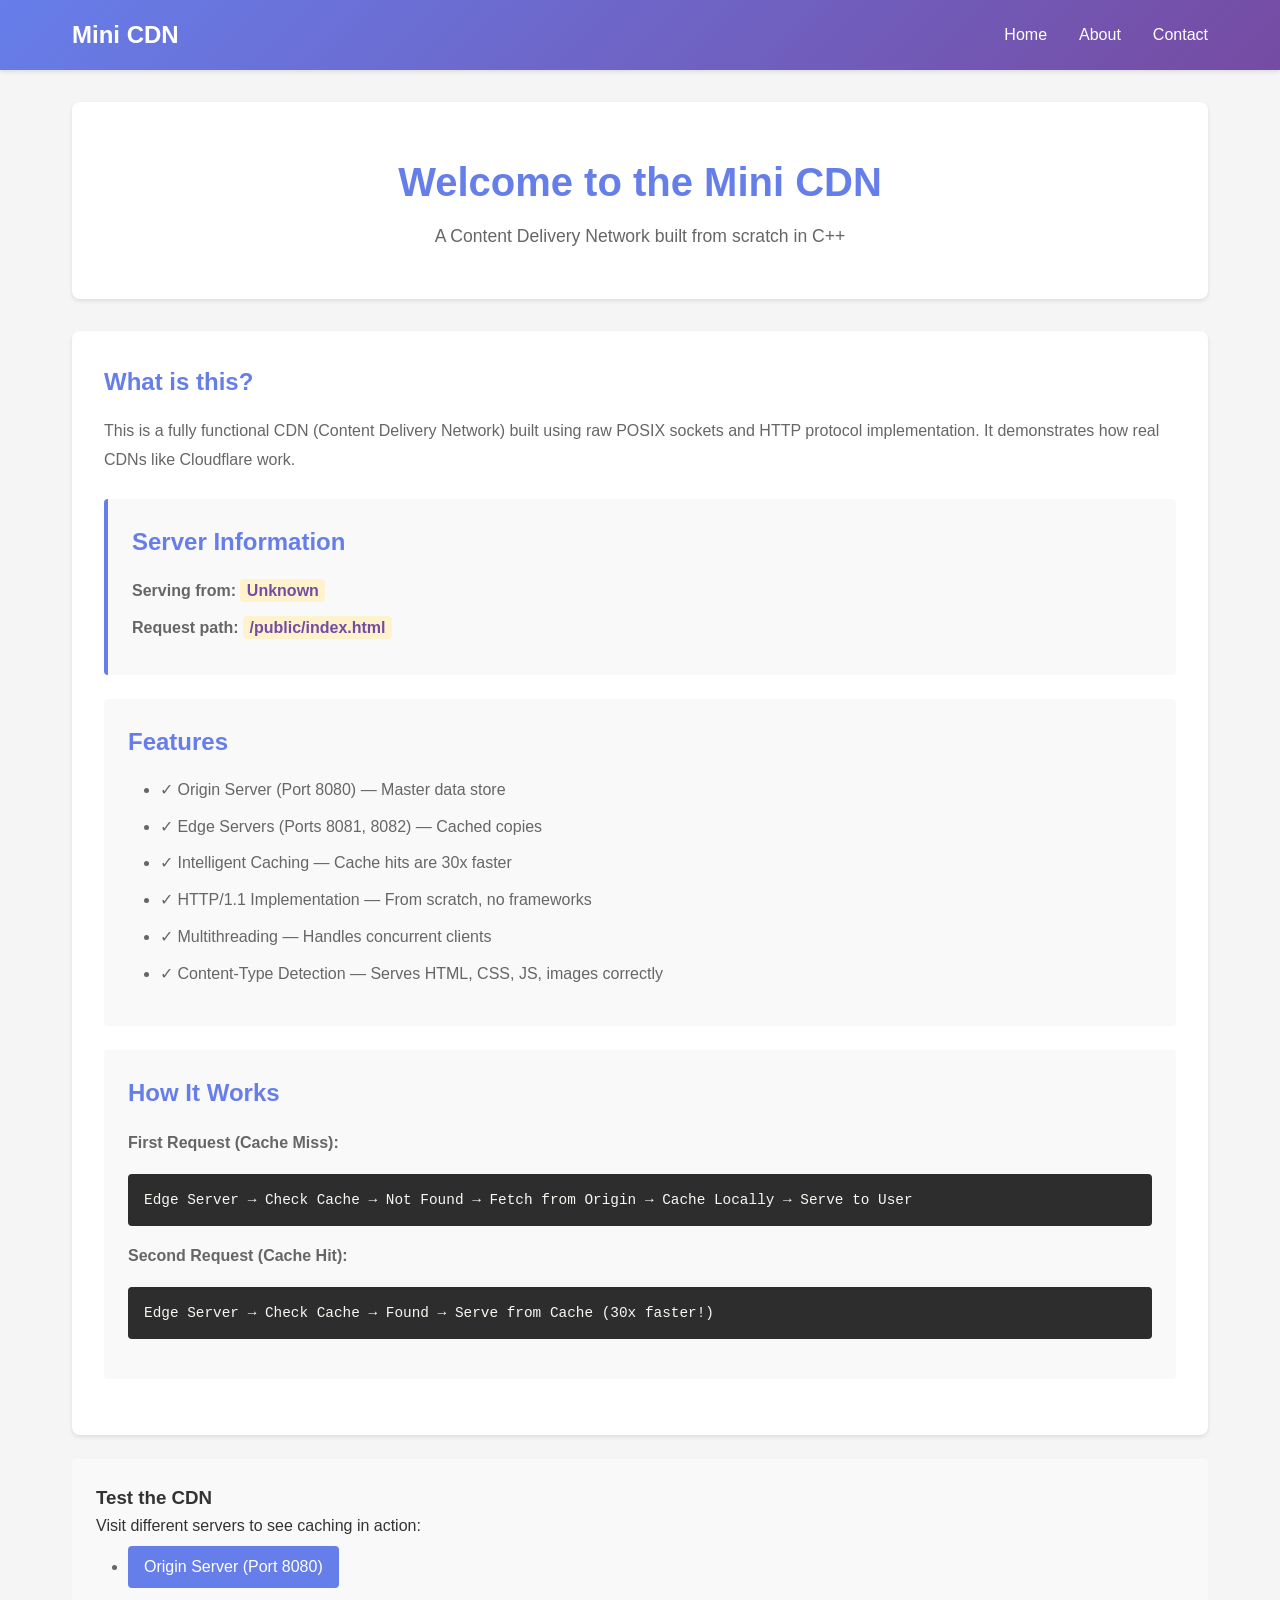
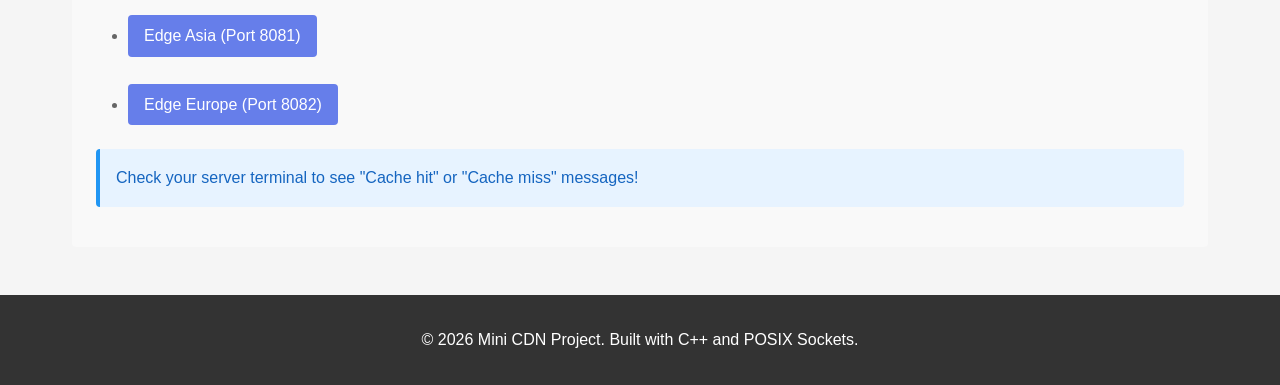
<file: public/index.html>
<!DOCTYPE html>
<html lang="en">
<head>
    <meta charset="UTF-8">
    <meta name="viewport" content="width=device-width, initial-scale=1.0">
    <title>Mini CDN — HTTP Server Demo</title>
    <link rel="stylesheet" href="style.css">
</head>
<body>
    <nav class="navbar">
        <div class="nav-container">
            <h1 class="logo">Mini CDN</h1>
            <ul class="nav-links">
                <li><a href="/">Home</a></li>
                <li><a href="/about.html">About</a></li>
                <li><a href="/contact.html">Contact</a></li>
            </ul>
        </div>
    </nav>

    <main class="container">
        <section class="hero">
            <h2>Welcome to the Mini CDN</h2>
            <p>A Content Delivery Network built from scratch in C++</p>
        </section>

        <section class="info">
            <h3>What is this?</h3>
            <p>This is a fully functional CDN (Content Delivery Network) built using raw POSIX sockets and HTTP protocol implementation. It demonstrates how real CDNs like Cloudflare work.</p>
            
            <div class="server-info">
                <h3>Server Information</h3>
                <p><strong>Serving from:</strong> <span id="server" class="highlight">Loading...</span></p>
                <p><strong>Request path:</strong> <span id="path" class="highlight">/</span></p>
            </div>

            <div class="features">
                <h3>Features</h3>
                <ul>
                    <li>✓ Origin Server (Port 8080) — Master data store</li>
                    <li>✓ Edge Servers (Ports 8081, 8082) — Cached copies</li>
                    <li>✓ Intelligent Caching — Cache hits are 30x faster</li>
                    <li>✓ HTTP/1.1 Implementation — From scratch, no frameworks</li>
                    <li>✓ Multithreading — Handles concurrent clients</li>
                    <li>✓ Content-Type Detection — Serves HTML, CSS, JS, images correctly</li>
                </ul>
            </div>

            <div class="how-it-works">
                <h3>How It Works</h3>
                <p><strong>First Request (Cache Miss):</strong></p>
                <pre>Edge Server → Check Cache → Not Found → Fetch from Origin → Cache Locally → Serve to User</pre>
                
                <p><strong>Second Request (Cache Hit):</strong></p>
                <pre>Edge Server → Check Cache → Found → Serve from Cache (30x faster!)</pre>
            </div>
        </section>

        <section class="test">
            <h3>Test the CDN</h3>
            <p>Visit different servers to see caching in action:</p>
            <ul class="server-links">
                <li><a href="http://localhost:8080/" target="_blank">Origin Server (Port 8080)</a></li>
                <li><a href="http://localhost:8081/" target="_blank">Edge Asia (Port 8081)</a></li>
                <li><a href="http://localhost:8082/" target="_blank">Edge Europe (Port 8082)</a></li>
            </ul>
            <p class="note">Check your server terminal to see "Cache hit" or "Cache miss" messages!</p>
        </section>
    </main>

    <footer class="footer">
        <p>&copy; 2026 Mini CDN Project. Built with C++ and POSIX Sockets.</p>
    </footer>

    <script src="script.js"></script>
</body>
</html>
</file>
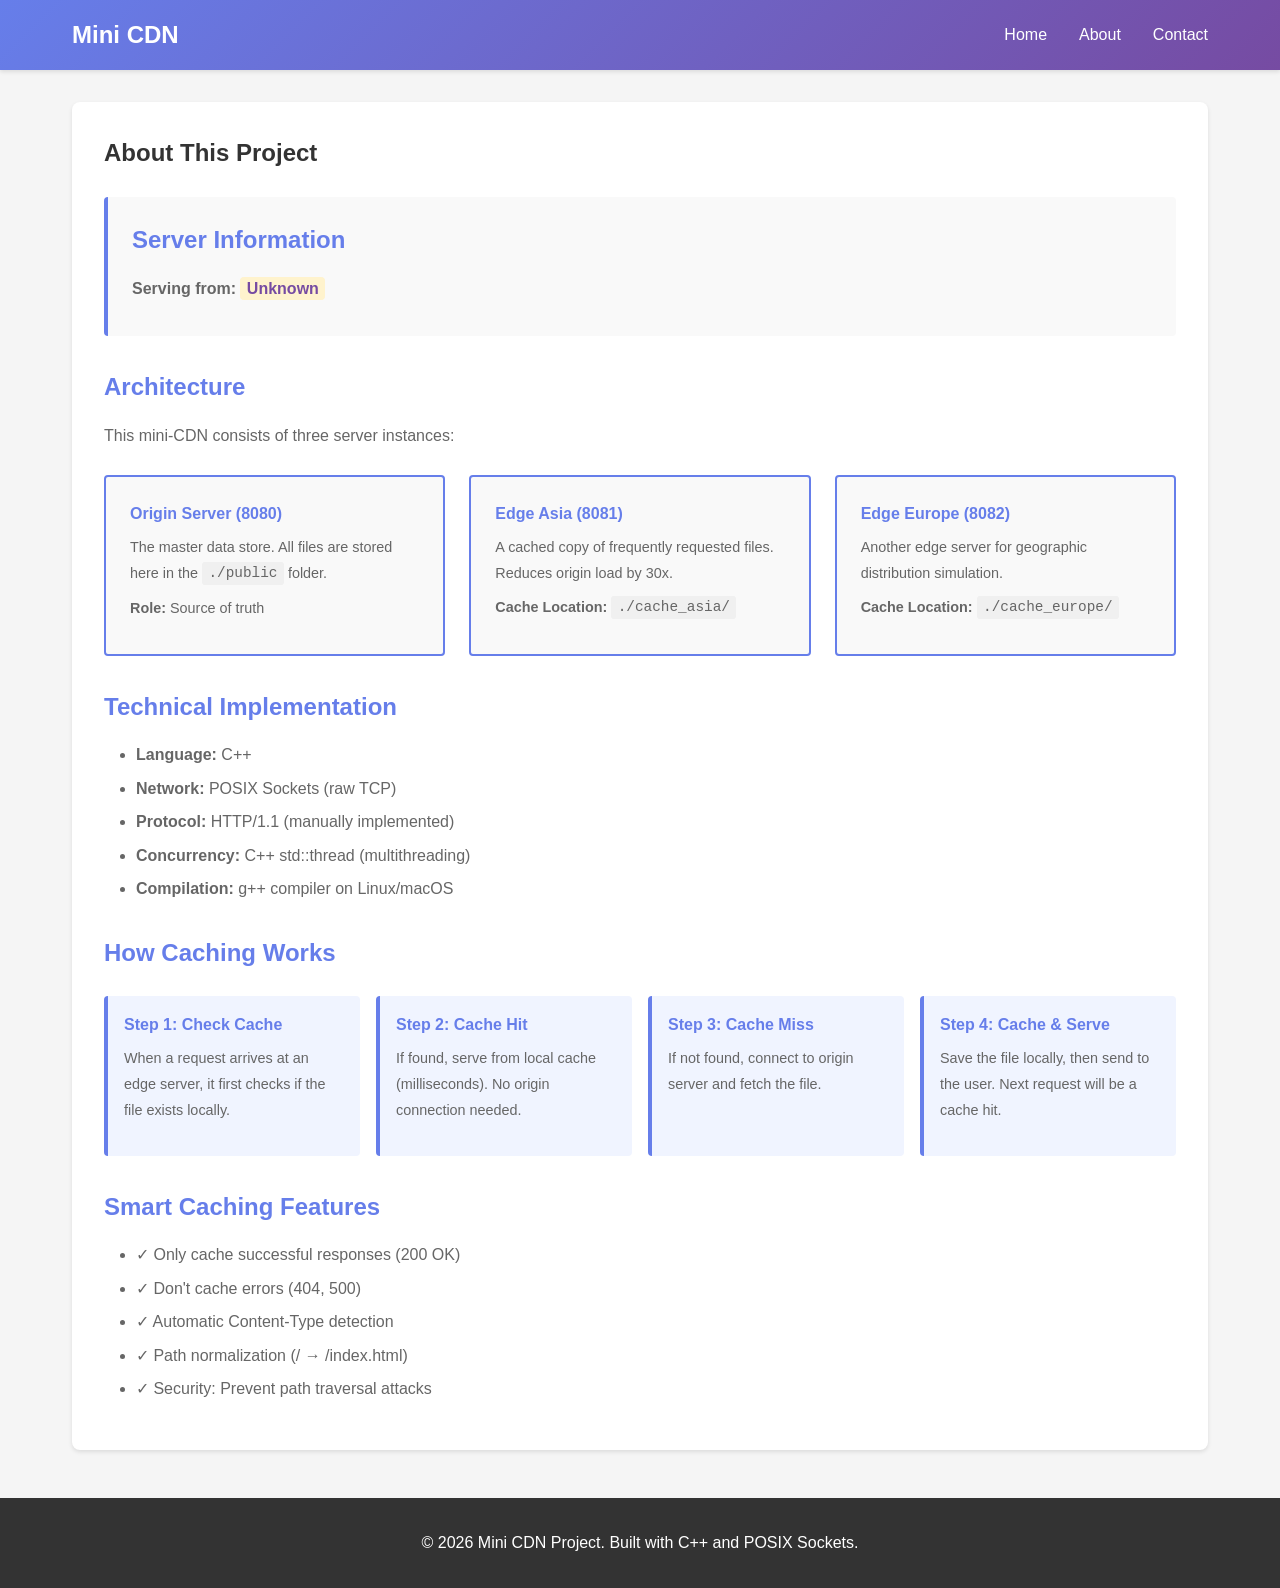
<file: public/about.html>
<!DOCTYPE html>
<html lang="en">
<head>
    <meta charset="UTF-8">
    <meta name="viewport" content="width=device-width, initial-scale=1.0">
    <title>About — Mini CDN</title>
    <link rel="stylesheet" href="style.css">
</head>
<body>
    <nav class="navbar">
        <div class="nav-container">
            <h1 class="logo">Mini CDN</h1>
            <ul class="nav-links">
                <li><a href="/">Home</a></li>
                <li><a href="/about.html">About</a></li>
                <li><a href="/contact.html">Contact</a></li>
            </ul>
        </div>
    </nav>

    <main class="container">
        <section class="info">
            <h2>About This Project</h2>

            <div class="server-info">
                <h3>Server Information</h3>
                <p><strong>Serving from:</strong> <span id="server" class="highlight">Loading...</span></p>
            </div>

            <h3>Architecture</h3>
            <p>This mini-CDN consists of three server instances:</p>

            <div class="architecture">
                <div class="server-box">
                    <h4>Origin Server (8080)</h4>
                    <p>The master data store. All files are stored here in the <code>./public</code> folder.</p>
                    <p><strong>Role:</strong> Source of truth</p>
                </div>

                <div class="server-box">
                    <h4>Edge Asia (8081)</h4>
                    <p>A cached copy of frequently requested files. Reduces origin load by 30x.</p>
                    <p><strong>Cache Location:</strong> <code>./cache_asia/</code></p>
                </div>

                <div class="server-box">
                    <h4>Edge Europe (8082)</h4>
                    <p>Another edge server for geographic distribution simulation.</p>
                    <p><strong>Cache Location:</strong> <code>./cache_europe/</code></p>
                </div>
            </div>

            <h3>Technical Implementation</h3>
            <ul>
                <li><strong>Language:</strong> C++</li>
                <li><strong>Network:</strong> POSIX Sockets (raw TCP)</li>
                <li><strong>Protocol:</strong> HTTP/1.1 (manually implemented)</li>
                <li><strong>Concurrency:</strong> C++ std::thread (multithreading)</li>
                <li><strong>Compilation:</strong> g++ compiler on Linux/macOS</li>
            </ul>

            <h3>How Caching Works</h3>
            <div class="caching-flow">
                <div class="flow-step">
                    <h4>Step 1: Check Cache</h4>
                    <p>When a request arrives at an edge server, it first checks if the file exists locally.</p>
                </div>
                <div class="flow-step">
                    <h4>Step 2: Cache Hit</h4>
                    <p>If found, serve from local cache (milliseconds). No origin connection needed.</p>
                </div>
                <div class="flow-step">
                    <h4>Step 3: Cache Miss</h4>
                    <p>If not found, connect to origin server and fetch the file.</p>
                </div>
                <div class="flow-step">
                    <h4>Step 4: Cache & Serve</h4>
                    <p>Save the file locally, then send to the user. Next request will be a cache hit.</p>
                </div>
            </div>

            <h3>Smart Caching Features</h3>
            <ul>
                <li>✓ Only cache successful responses (200 OK)</li>
                <li>✓ Don't cache errors (404, 500)</li>
                <li>✓ Automatic Content-Type detection</li>
                <li>✓ Path normalization (/ → /index.html)</li>
                <li>✓ Security: Prevent path traversal attacks</li>
            </ul>
        </section>
    </main>

    <footer class="footer">
        <p>&copy; 2026 Mini CDN Project. Built with C++ and POSIX Sockets.</p>
    </footer>

    <script src="script.js"></script>
</body>
</html>
</file>
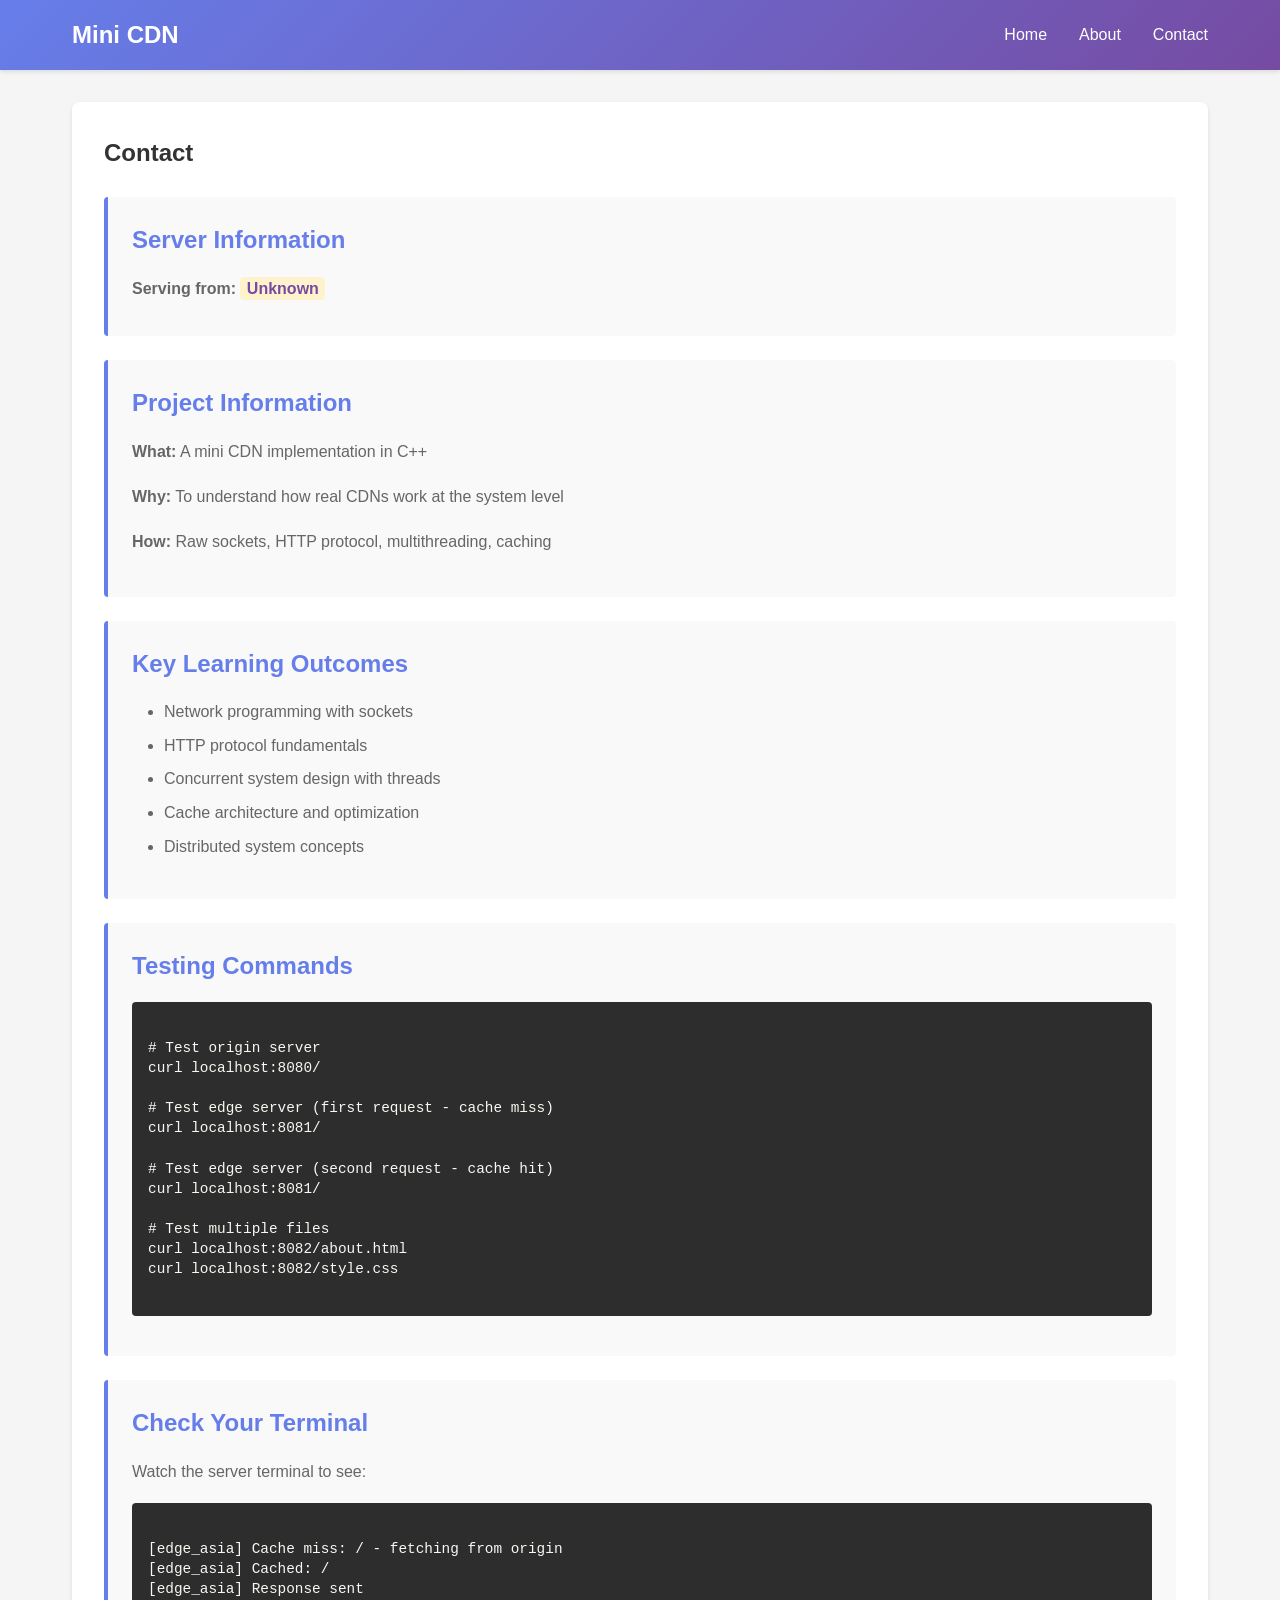
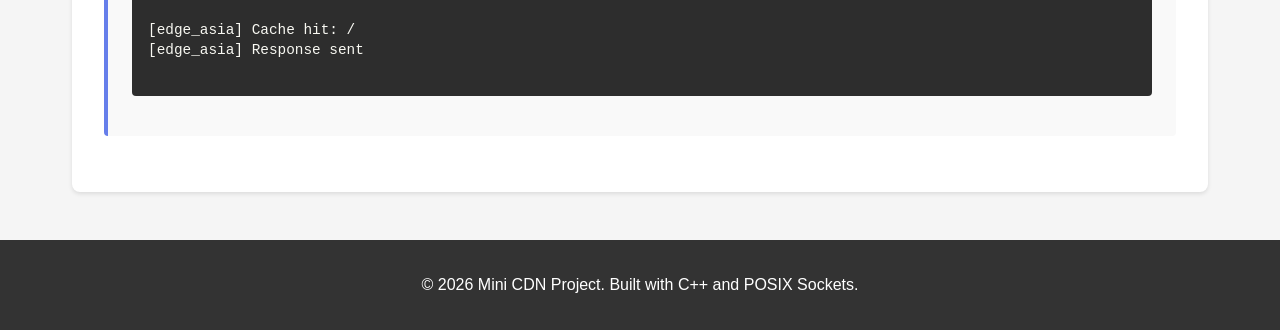
<file: public/contact.html>
<!DOCTYPE html>
<html lang="en">
<head>
    <meta charset="UTF-8">
    <meta name="viewport" content="width=device-width, initial-scale=1.0">
    <title>Contact — Mini CDN</title>
    <link rel="stylesheet" href="style.css">
</head>
<body>
    <nav class="navbar">
        <div class="nav-container">
            <h1 class="logo">Mini CDN</h1>
            <ul class="nav-links">
                <li><a href="/">Home</a></li>
                <li><a href="/about.html">About</a></li>
                <li><a href="/contact.html">Contact</a></li>
            </ul>
        </div>
    </nav>

    <main class="container">
        <section class="info">
            <h2>Contact</h2>

            <div class="server-info">
                <h3>Server Information</h3>
                <p><strong>Serving from:</strong> <span id="server" class="highlight">Loading...</span></p>
            </div>

            <div class="contact-box">
                <h3>Project Information</h3>
                <p><strong>What:</strong> A mini CDN implementation in C++</p>
                <p><strong>Why:</strong> To understand how real CDNs work at the system level</p>
                <p><strong>How:</strong> Raw sockets, HTTP protocol, multithreading, caching</p>
            </div>

            <div class="contact-box">
                <h3>Key Learning Outcomes</h3>
                <ul>
                    <li>Network programming with sockets</li>
                    <li>HTTP protocol fundamentals</li>
                    <li>Concurrent system design with threads</li>
                    <li>Cache architecture and optimization</li>
                    <li>Distributed system concepts</li>
                </ul>
            </div>

            <div class="contact-box">
                <h3>Testing Commands</h3>
                <pre><code>
# Test origin server
curl localhost:8080/

# Test edge server (first request - cache miss)
curl localhost:8081/

# Test edge server (second request - cache hit)
curl localhost:8081/

# Test multiple files
curl localhost:8082/about.html
curl localhost:8082/style.css
                </code></pre>
            </div>

            <div class="contact-box">
                <h3>Check Your Terminal</h3>
                <p>Watch the server terminal to see:</p>
                <pre><code>
[edge_asia] Cache miss: / - fetching from origin
[edge_asia] Cached: /
[edge_asia] Response sent

[edge_asia] Cache hit: /
[edge_asia] Response sent
                </code></pre>
            </div>
        </section>
    </main>

    <footer class="footer">
        <p>&copy; 2026 Mini CDN Project. Built with C++ and POSIX Sockets.</p>
    </footer>

    <script src="script.js"></script>
</body>
</html>
</file>
<file: public/style.css>
* {
    margin: 0;
    padding: 0;
    box-sizing: border-box;
}

body {
    font-family: -apple-system, BlinkMacSystemFont, 'Segoe UI', Roboto, Oxygen, Ubuntu, Cantarell, sans-serif;
    line-height: 1.6;
    color: #333;
    background-color: #f5f5f5;
}

.navbar {
    background: linear-gradient(135deg, #667eea 0%, #764ba2 100%);
    color: white;
    padding: 1rem 0;
    box-shadow: 0 2px 4px rgba(0,0,0,0.1);
    position: sticky;
    top: 0;
}

.nav-container {
    max-width: 1200px;
    margin: 0 auto;
    display: flex;
    justify-content: space-between;
    align-items: center;
    padding: 0 2rem;
}

.logo {
    font-size: 1.5rem;
    font-weight: bold;
}

.nav-links {
    display: flex;
    list-style: none;
    gap: 2rem;
}

.nav-links a {
    color: white;
    text-decoration: none;
    transition: opacity 0.3s;
}

.nav-links a:hover {
    opacity: 0.8;
}

.container {
    max-width: 1200px;
    margin: 2rem auto;
    padding: 0 2rem;
}

.hero {
    text-align: center;
    background: white;
    padding: 3rem 2rem;
    border-radius: 8px;
    box-shadow: 0 2px 4px rgba(0,0,0,0.1);
    margin-bottom: 2rem;
}

.hero h2 {
    font-size: 2.5rem;
    color: #667eea;
    margin-bottom: 0.5rem;
}

.hero p {
    font-size: 1.1rem;
    color: #666;
}

.info {
    background: white;
    padding: 2rem;
    border-radius: 8px;
    box-shadow: 0 2px 4px rgba(0,0,0,0.1);
}

.info h3 {
    color: #667eea;
    margin-top: 2rem;
    margin-bottom: 1rem;
    font-size: 1.5rem;
}

.info h3:first-child {
    margin-top: 0;
}

.info p {
    margin-bottom: 1rem;
    color: #666;
    line-height: 1.8;
}

.info ul {
    margin-left: 2rem;
    margin-bottom: 1rem;
}

.info li {
    margin-bottom: 0.5rem;
    color: #666;
}

.highlight {
    background: #fff3cd;
    padding: 0.2rem 0.4rem;
    border-radius: 4px;
    font-weight: bold;
    color: #764ba2;
}

.server-info {
    background: #f9f9f9;
    padding: 1.5rem;
    border-left: 4px solid #667eea;
    margin: 1.5rem 0;
    border-radius: 4px;
}

.server-info p {
    margin-bottom: 0.5rem;
}

.features, .how-it-works, .test {
    background: #f9f9f9;
    padding: 1.5rem;
    margin: 1.5rem 0;
    border-radius: 4px;
}

.features ul, .test ul {
    margin-left: 2rem;
}

.features li, .test li {
    margin-bottom: 0.7rem;
    color: #666;
}

pre {
    background: #2d2d2d;
    color: #f8f8f2;
    padding: 1rem;
    border-radius: 4px;
    overflow-x: auto;
    margin: 1rem 0;
    font-family: 'Courier New', monospace;
    font-size: 0.9rem;
    line-height: 1.4;
}

code {
    background: #f0f0f0;
    padding: 0.2rem 0.4rem;
    border-radius: 3px;
    font-family: 'Courier New', monospace;
    font-size: 0.9rem;
}

pre code {
    background: none;
    padding: 0;
}

.server-links {
    margin-left: 2rem;
}

.server-links a {
    display: inline-block;
    padding: 0.5rem 1rem;
    background: #667eea;
    color: white;
    text-decoration: none;
    border-radius: 4px;
    margin: 0.5rem 0.5rem 0.5rem 0;
    transition: background 0.3s;
}

.server-links a:hover {
    background: #764ba2;
}

.note {
    background: #e7f3ff;
    padding: 1rem;
    border-left: 4px solid #2196F3;
    margin: 1rem 0;
    border-radius: 4px;
    color: #1565c0;
}

.architecture {
    display: grid;
    grid-template-columns: repeat(auto-fit, minmax(250px, 1fr));
    gap: 1.5rem;
    margin: 1.5rem 0;
}

.server-box {
    background: #f9f9f9;
    padding: 1.5rem;
    border: 2px solid #667eea;
    border-radius: 4px;
}

.server-box h4 {
    color: #667eea;
    margin-bottom: 0.5rem;
}

.server-box p {
    margin-bottom: 0.5rem;
    color: #666;
    font-size: 0.9rem;
}

.caching-flow {
    display: grid;
    grid-template-columns: repeat(auto-fit, minmax(200px, 1fr));
    gap: 1rem;
    margin: 1.5rem 0;
}

.flow-step {
    background: #f0f4ff;
    padding: 1rem;
    border-radius: 4px;
    border-left: 4px solid #667eea;
}

.flow-step h4 {
    color: #667eea;
    margin-bottom: 0.5rem;
}

.flow-step p {
    font-size: 0.9rem;
    color: #666;
}

.contact-box {
    background: #f9f9f9;
    padding: 1.5rem;
    margin: 1.5rem 0;
    border-radius: 4px;
    border-left: 4px solid #667eea;
}

.contact-box h3 {
    color: #667eea;
    margin-top: 0;
    margin-bottom: 1rem;
}

.contact-box ul {
    margin-left: 2rem;
}

.contact-box li {
    margin-bottom: 0.5rem;
    color: #666;
}

.footer {
    background: #333;
    color: white;
    text-align: center;
    padding: 2rem;
    margin-top: 3rem;
}

.footer p {
    margin: 0;
}

@media (max-width: 768px) {
    .nav-container {
        flex-direction: column;
        gap: 1rem;
    }

    .nav-links {
        gap: 1rem;
    }

    .hero h2 {
        font-size: 1.8rem;
    }

    .container {
        padding: 0 1rem;
    }
}
</file>
